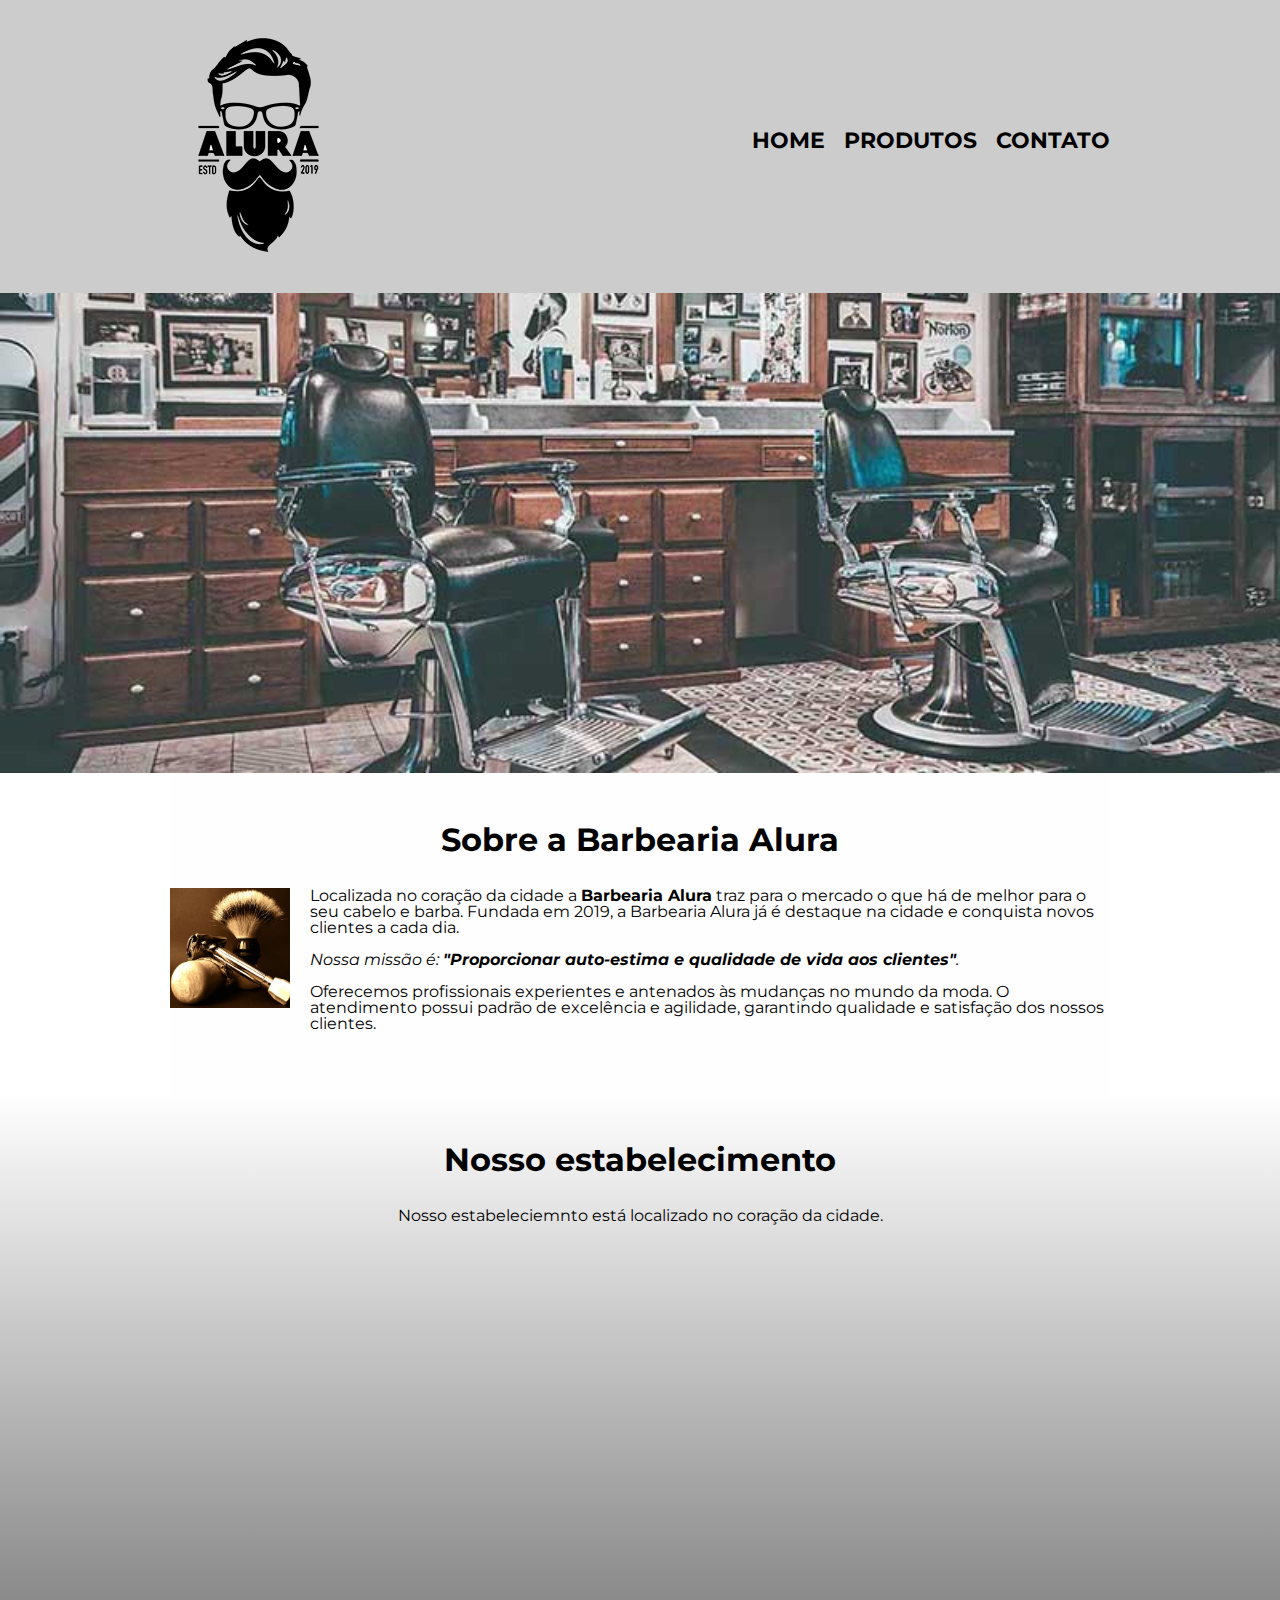
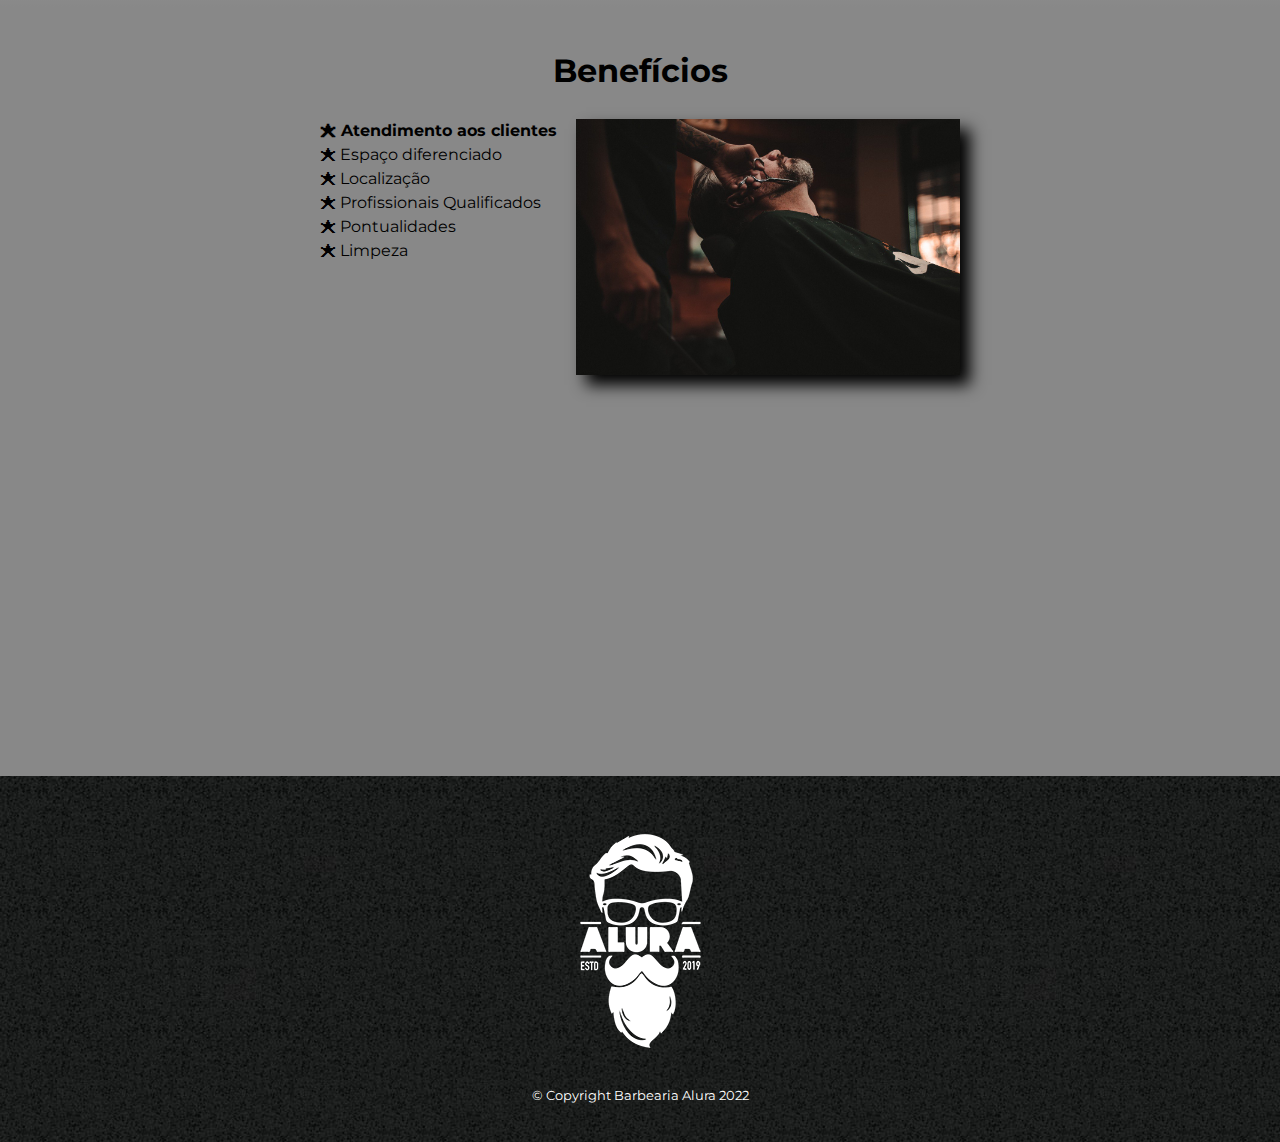
<file: index.html>
<!DOCTYPE html>
<html lang="pt-br">
	<head>
		<meta charset="UTF-8">
		<meta name="viewport" content="width=device-width">
		<title>Barbearia Alura</title>
		<link rel="stylesheet" href="reset.css">
		<link rel="stylesheet" href="style.css">
		<link rel="preconnect" href="https://fonts.googleapis.com">
		<link rel="preconnect" href="https://fonts.gstatic.com" crossorigin>
		<link href="https://fonts.googleapis.com/css2?family=Montserrat&display=swap" rel="stylesheet">
	</head>

	<body>
		<header>
			<div class="caixa">
                <h1><img src="./imagens/logo.png"></h1>
                <nav>
                    <ul>
                        <li><a href="index.html">Home</a></li>
                        <li><a href="produtos.html">Produtos</a></li>
                        <li><a href="contato.html">Contato</a></li>
                    </ul>
                </nav>
            </div>
		</header>
		<img class="banner" src="./imagens/banner.jpg">
		<main>
			<section class="principal">
				<h2 class="titulo-principal">Sobre a Barbearia Alura</h2>

				<img class="utensilios" src="./imagens/utensilios.jpg" alt="Utensilios de barbeiro.">

				<p>Localizada no coração da cidade a <strong>Barbearia Alura</strong> traz para o mercado o que há de melhor para o seu cabelo e barba. Fundada em 2019, a Barbearia Alura já é destaque na cidade e conquista novos clientes a cada dia.</p>

				<p id="missao"><em>Nossa missão é: <strong>"Proporcionar auto-estima e qualidade de vida aos clientes"</strong>.</em></p>

				<p>Oferecemos profissionais experientes e antenados às mudanças no mundo da moda. O atendimento possui padrão de excelência e agilidade, garantindo qualidade e satisfação dos nossos clientes.</p>
			</section>

			<section class="mapa">
				<h3 class="titulo-principal">Nosso estabelecimento</h3>
				<p>Nosso estabeleciemnto está localizado no coração da cidade.</p>
				
				<div class="mapa-conteudo">
					<iframe src="https://www.google.com/maps/embed?pb=!1m18!1m12!1m3!1d3657.106556625!2d-46.65390548523566!3d-23.56461618468127!2m3!1f0!2f0!3f0!3m2!1i1024!2i768!4f13.1!3m3!1m2!1s0x94ce59541c6c79c3%3A0x36b90a85f0f8cb33!2sGrupo%20Alura!5e0!3m2!1spt-BR!2sbr!4v1664213275350!5m2!1spt-BR!2sbr" width="100%" height="300" style="border:0;" allowfullscreen="" loading="lazy" referrerpolicy="no-referrer-when-downgrade"></iframe>
				</div>
			</section>

			<section class="beneficios">
				<h3 class="titulo-principal">Benefícios</h3>

				<div class="conteudo-beneficios">
					<ul class="lista-beneficios">
						<li class="itens">Atendimento aos clientes</li>
						<li class="itens">Espaço diferenciado</li>
						<li class="itens">Localização</li>
						<li class="itens">Profissionais Qualificados</li>
						<li class="itens">Pontualidades</li>
						<li class="itens">Limpeza</li>
					</ul><img src="./imagens/beneficios.jpg" class="imagem-beneficios">
				</div>
				<div class="video">
					<iframe width="100%" height="315" src="https://www.youtube.com/embed/wcVVXUV0YUY" frameborder="0" allow="accelerometer; autoplay; encrypted-media; gyroscope; picture-in-picture" allowfullscreen></iframe>
				</div>

			</section>

		</main>
		<footer>
			<img src="./imagens/logo-branco.png">
			<p class="copyright">&copy; Copyright Barbearia Alura 2022</p>
		</footer>
</body>
</html>
</file>
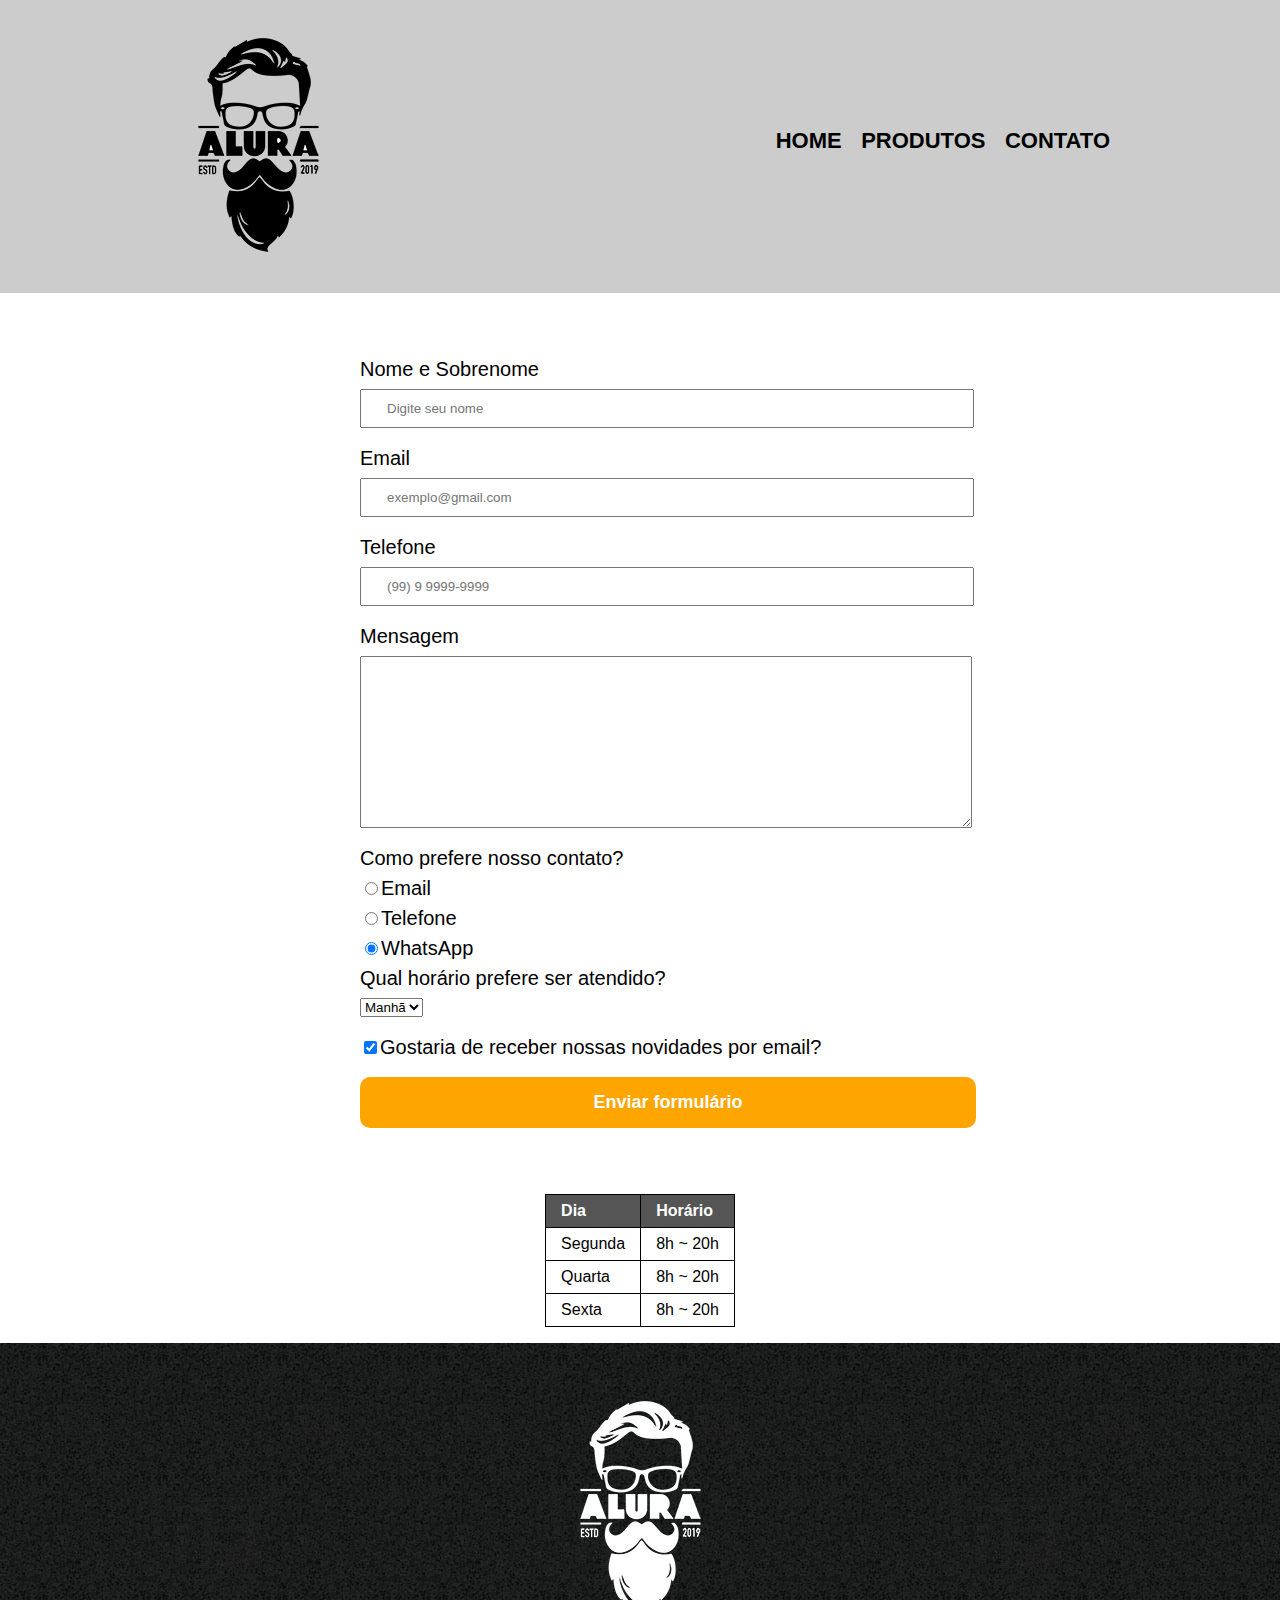
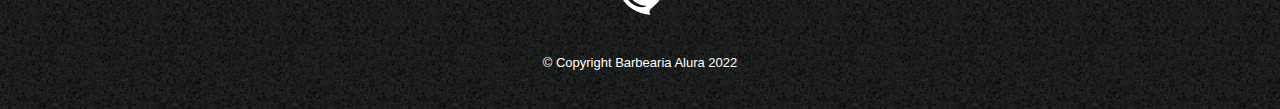
<file: contato.html>
<!DOCTYPE html>
<html>
    <head>
        <meta charset="UTF-8">
        <title>Produtos - Barbearia Alura</title>
        <link rel="stylesheet" href="reset.css">
        <link rel="stylesheet" href="style.css">
    </head>
    <body>
        <header>
            <div class="caixa">
                <h1><img src="./imagens/logo.png" alt="Logo da Barbearia Alura"></h1>
                <nav>
                    <ul>
                        <li><a href="index.html">Home</a></li>
                        <li><a href="produtos.html">Produtos</a></li>
                        <li><a href="index.html">Contato</a></li>
                    </ul>
                </nav>
            </div>
        </header>
        
        <main>
            <form>
                <label for="nome">Nome e Sobrenome</label>
                <input type="text" id="nome" class="input-padrao" required placeholder="Digite seu nome">

                <label for="email">Email</label>
                <input type="email" id="email" class="input-padrao" required placeholder="exemplo@gmail.com">

                <label for="telefone">Telefone</label>
                <input type="tel" id="telefone" class="input-padrao" required placeholder="(99) 9 9999-9999">

                <label for="mensagem">Mensagem</label>
                <textarea cols="70" rows="10" id="mensagem" class="input-padrao" required></textarea>

                <fieldset>
                    <legend>Como prefere nosso contato?</legend>

                    <label for="radio-email"><input type="radio" name="contato" value="email" id="radio-email">Email</label>
                    

                    <label for="radio-telefone"><input type="radio" name="contato" value="telefone" id="radio-telefone">Telefone</label>
                    

                    <label for="radio-whatsapp"><input type="radio" name="contato" value="whatsapp" id="radio-whatsapp" checked>WhatsApp</label>
                    
                </fieldset>

                <fieldset>
                    <legend>Qual horário prefere ser atendido?</legend>
                    <select>
                        <option>Manhã</option>
                        <option>Tarde</option>
                        <option>Noite</option>
                    </select>
                </fieldset>

                <label class="checkbox"><input type="checkbox" checked>Gostaria de receber nossas novidades por email?</label>

                <input type="submit" value="Enviar formulário" class="enviar">
            </form>

            <table>
                <thead>
                    <tr>
                        <td>Dia</td>
                        <td>Horário</td>
                    </tr>
                </thead>
                <tbody>
                    <tr>
                        <td>Segunda</td>
                        <td>8h ~ 20h</td>
                    </tr>
                    <tr>
                        <td>Quarta</td>
                        <td>8h ~ 20h</td>
                    </tr>
                    <tr>
                        <td>Sexta</td>
                        <td>8h ~ 20h</td>
                    </tr>
                </tbody>
            </table>

        </main>

        <footer>
            <img src="./imagens/logo-branco.png" alt="Logo da Barbearia Alura">
            <p class="copyright">&copy; Copyright Barbearia Alura 2022</p>
        </footer>
    </body>
</html>
</file>
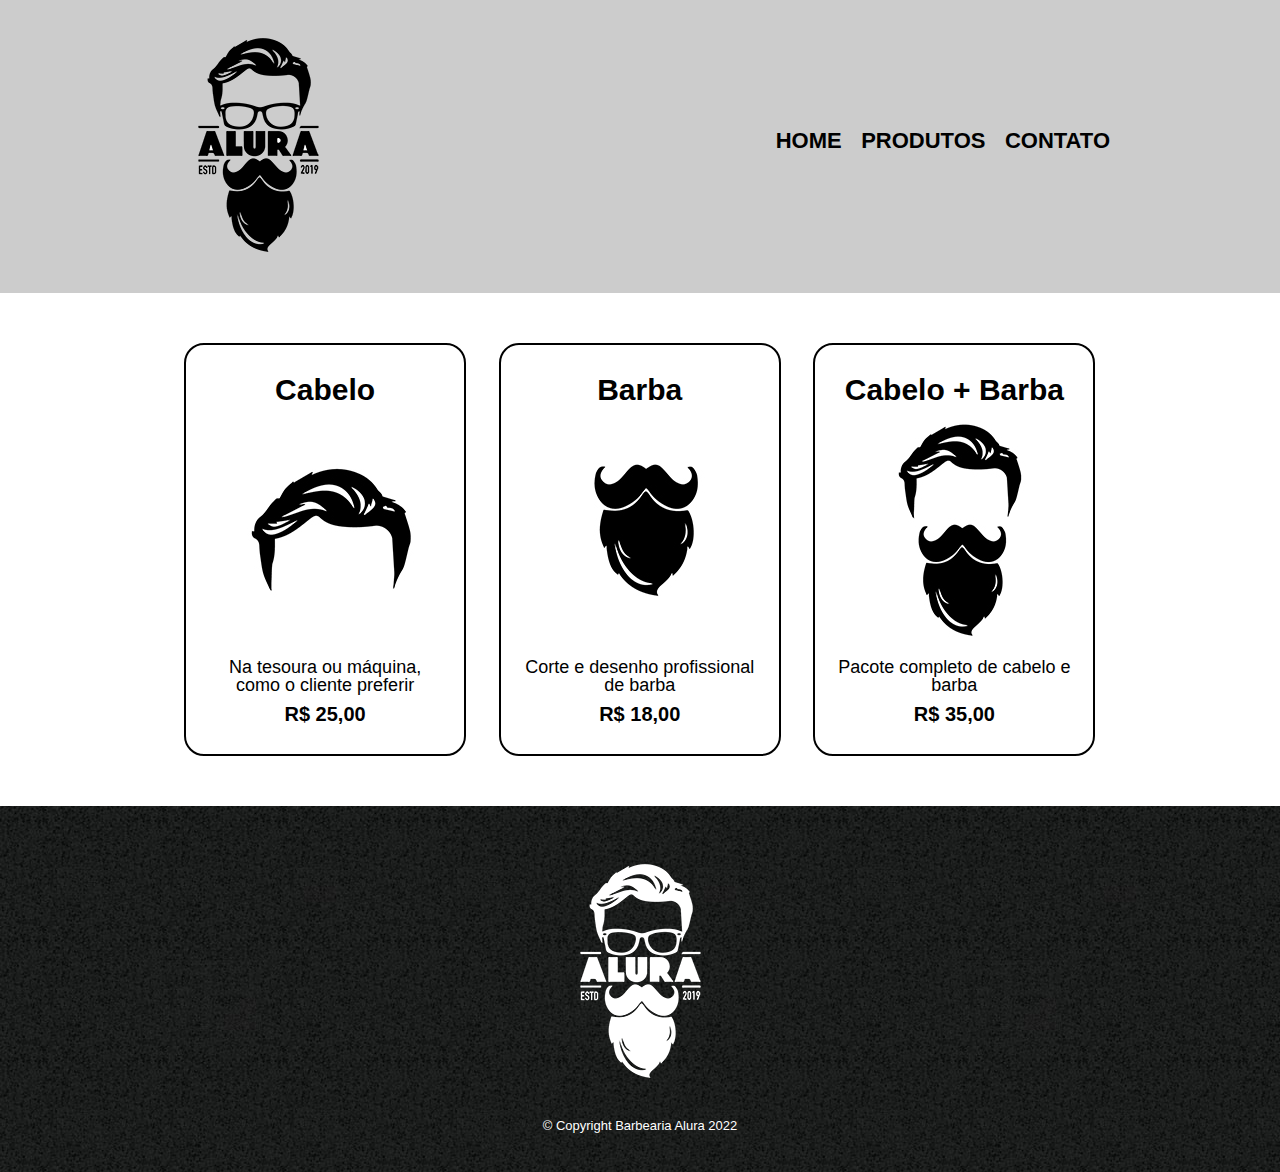
<file: produtos.html>
<!DOCTYPE html>
<html>
    <head>
        <meta charset="UTF-8">
        <title>Produtos - Barbearia Alura</title>
        <link rel="stylesheet" href="reset.css">
        <link rel="stylesheet" href="style.css">
    </head>
    <body>
        <header>
            <div class="caixa">
                <h1><img src="./imagens/logo.png"></h1>
                <nav>
                    <ul>
                        <li><a href="index.html">Home</a></li>
                        <li><a href="produtos.html">Produtos</a></li>
                        <li><a href="contato.html">Contato</a></li>
                    </ul>
                </nav>
            </div>
        </header>
        <main>
            <ul class="produtos">
                <li>
                    <h2>Cabelo</h2>
                    <img src="./imagens/cabelo.jpg">
                    <p class="descricao-produto">Na tesoura ou máquina, como o cliente preferir</p>
                    <p class="preco-produto">R$ 25,00</p>
                </li>
                <li>
                    <h2>Barba</h2>
                    <img src="./imagens/barba.jpg">
                    <p class="descricao-produto"> Corte e desenho profissional de barba</p>
                    <p class="preco-produto">R$ 18,00</p>
                </li>
                <li>
                    <h2>Cabelo + Barba</h2>
                    <img src="./imagens/cabelo+barba.jpg">
                    <p class="descricao-produto"> Pacote completo de cabelo e barba</p>
                    <p class="preco-produto">R$ 35,00</p>
                </li>
            </ul>
        </main>
        <footer>
            <img src="./imagens/logo-branco.png">
            <p class="copyright">&copy; Copyright Barbearia Alura 2022</p>
        </footer>
    </body>
</html>
</file>
<file: style.css>
body {
    font-family: 'Montserrat', sans-serif;
}

header {
    background: #CCCCCC;
    padding: 20px 0;
}

.caixa {
    position: relative;
    width: 940px;
    margin: 0 auto;
}

nav {
    position: absolute;
    top: 110px;
    right: 0;

}

nav li {
    display: inline;
    margin: 0 0 0 15px;
}
nav a {
    text-transform: uppercase;
    color: #000000;
    font-weight: bold;
    font-size: 22px;
    text-decoration: none;
}

nav a:hover {
    color: #C78C19;
    /*text-decoration: underline;*/
}

.produtos {
    width: 940px;
    margin: 0 auto;
    padding: 50px 0;
}

.produtos li {
    display: inline-block;
    text-align: center;
    width: 30%;
    vertical-align: top;
    /*background: #CCCCCC;*/
    margin: 0 1.5%;
    padding: 30px 20px;
    box-sizing: border-box; 
    /*border-color: #000000;
    border-width: 2px;
    border-style: solid;*/
    border: 2px solid #000000;
    border-radius: 20px;
}

.produtos li:hover{
    border-color: #C78C19;
}

.produtos li:active {
    border-color: #088C19;
}

.produtos li:hover h2 {
    font-size: 35px;
}

.produtos h2 {
    font-size: 30px;
    font-weight: bold;
}

.descricao-produto {
    font-size: 18px;
}

.preco-produto {
    font-size: 20px;
    font-weight: bold;
    margin-top: 10px;
}

footer {
    text-align: center;
    background: url("./imagens/bg.jpg");
    padding: 40px;
}

.copyright {
    color: #FFFFFF;
    font-size: 13px;
    margin-top: 20px;
}

form {
    width: 560px;
    padding: 50px;
    margin: 1em auto;
}

form label, form legend {
    display: block;
    font-size: 20px;
    margin: 0 0 10px;
}
.input-padrao {
    width: 100%;
    display: block;
    margin: 0 0 20px;
    padding: 10px 25px;
    
}
.checkbox {
    margin: 20px 0;
}

.enviar {
    width: 110%;
    padding: 15px 0;
    background: orange;
    color: #FFFFFF;
    font-weight: bold;
    font-size: 18px;
    border: none;
    border-radius: 10px;
    transition: 1s all;
    cursor: pointer;
}

.enviar:hover {
    background: darkorange;
    transform: scale(1.1);
    
}

table {
    margin: 1em auto;
    /*margin: 20px 400px;*/
}

thead {
    background: #555555;
    color: #FFFFFF;
    font-weight: bold;
}

td, th {
    border: 1px solid #000000;
    padding: 8px 15px;
}

.banner {
    width: 100%;
}

.titulo-principal {
    text-align: center;
    font-size: 2em;
    margin: 0 0 1em;
    clear: left;
    font-weight: bold;
}



.principal {
    padding: 3em 0;
    background: #FEFEFE;
    width: 940px;
    margin: 0 auto;
}

.principal p {
    margin: 0 0 1em;
}

.principal strong {
    font-weight: bold;
}

.principal em {
    font-style: italic;
}

.utensilios{
    width: 120px;
    float: left;
    margin: 0 20px 20px 0;
}

.mapa {
    padding: 3em 0;
    background: linear-gradient(#FEFEFE,#888888);
}

.mapa-conteudo {
    width: 940px;
    margin: 0 auto;
}

.mapa p {
    margin: 0 0 2em;
    text-align: center;
}
.beneficios {
    padding: 3em 0;
    background: #888888;
   
}

.conteudo-beneficios {
    width: 640px;
    margin: 0 auto;
}

.lista-beneficios {
    width: 40%;
    display: inline-block;
    vertical-align: top;
}

.itens {
    line-height: 1.5;
}

.itens:first-child {
    font-weight: bold;
}

.itens:before {
    content: "🟊 ";
}

.imagem-beneficios {
    width: 60%;
    opacity: 1;
    transition: 400ms;
    box-shadow: 10px 10px 15px #000000;
}
.imagem-beneficios:hover {
    opacity: 0.3;
}

.video {
    width: 560px;
    margin: 1em auto;
}

@media screen and (max-width: 480px) {
    .caixa, .principal, .conteudo-beneficios, .mapa-conteudo, .video {
        width: auto;
    }

    h1 {
        text-align: center;
    }

    nav {
        position: static;
    }

    .lista-beneficios, .imagem-beneficios {
        width: 100%;
    }
    
}
</file>
